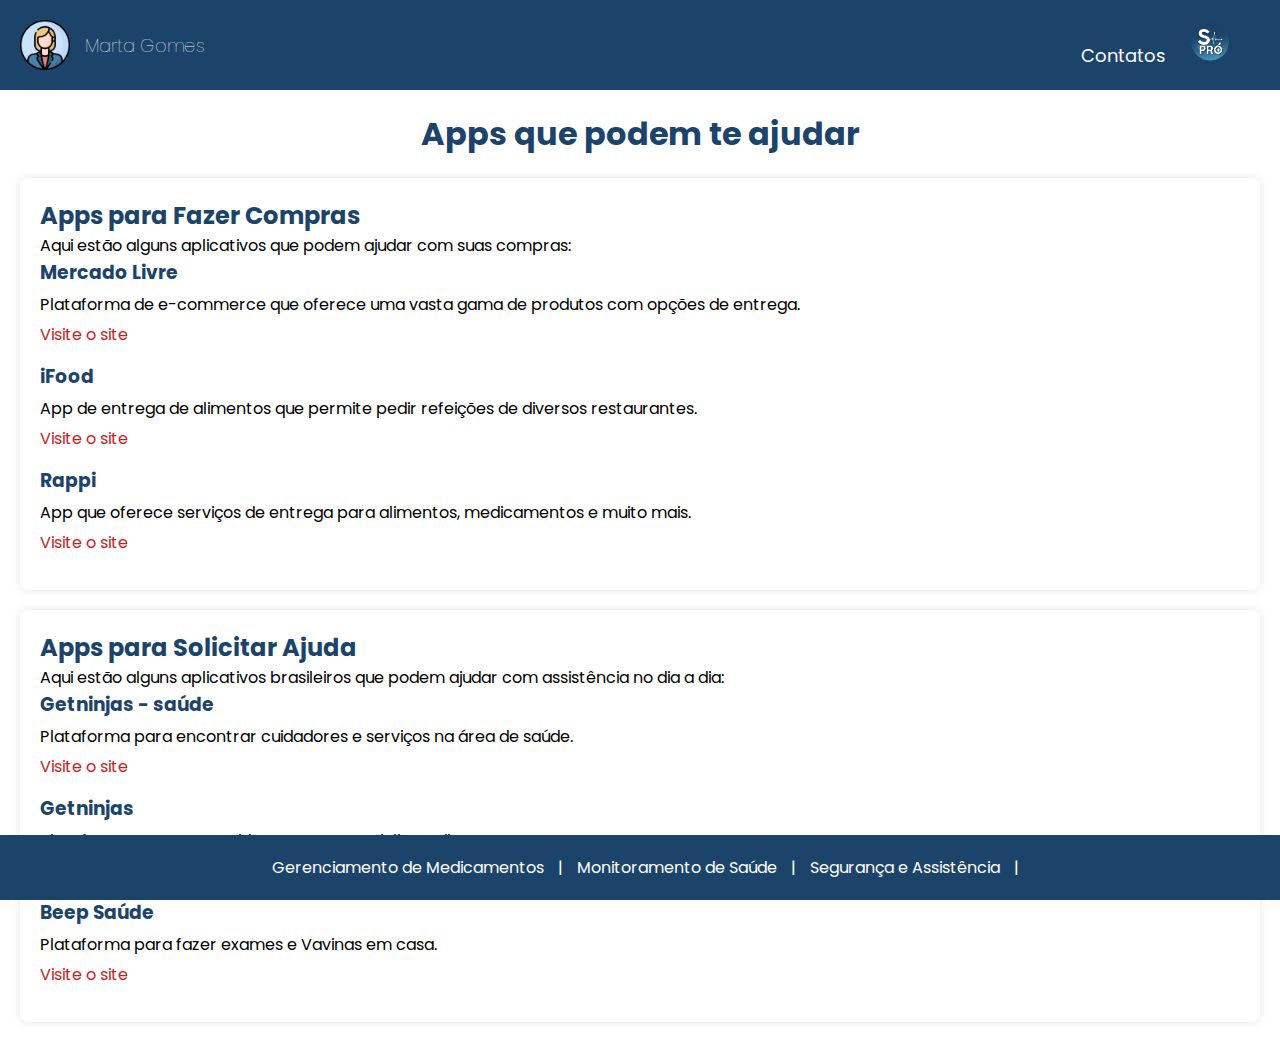
<file: Projeto final/ajuda.html>
<!DOCTYPE html>
<html lang="pt-br">
<head>
    <meta charset="UTF-8">
    <meta name="viewport" content="width=device-width, initial-scale=1.0">
    <title>Apps Úteis para Idosos</title>
    <link rel="stylesheet" href="ajuda.css">
    <link rel="preconnect" href="https://fonts.googleapis.com">
    <link rel="preconnect" href="https://fonts.gstatic.com" crossorigin>
    <link href="https://fonts.googleapis.com/css2?family=Poppins:wght@300;400&display=swap" rel="stylesheet">
    <script src="https://apis.google.com/js/platform.js" async defer></script>
</head>
<body>
    <header>
        <div class="header-container">
            <img width="50" height="50" src="img/perfil.png" alt="Perfil" class="logo"/>
            <h2>Marta Gomes</h2>
            <div class="title-container">
                <h3 class="principal"></h3>
            </div>
            <nav>
                <a href="#">Contatos</a>
                <a href="#"><img src="img/Logo Saúde Pró.png" alt="Imagem" width="40" height="40"></a>
                <a href="#"></a>
            </nav>
        </div>
    </header>
    <main>
        <body>
            <div class="body-text">
                <h1>Apps que podem te ajudar</h1>
            </div>
        </body>
        <section id="compras">
            <h2>Apps para Fazer Compras</h2>
            <p>Aqui estão alguns aplicativos que podem ajudar com suas compras:</p>
            <ul>
                <li>
                    <h3>Mercado Livre</h3>
                    <p>Plataforma de e-commerce que oferece uma vasta gama de produtos com opções de entrega.</p>
                    <a href="https://www.mercadolivre.com.br" target="_blank">Visite o site</a>
                </li>
                <li>
                    <h3>iFood</h3>
                    <p>App de entrega de alimentos que permite pedir refeições de diversos restaurantes.</p>
                    <a href="https://www.ifood.com.br" target="_blank">Visite o site</a>
                </li>
                <li>
                    <h3>Rappi</h3>
                    <p>App que oferece serviços de entrega para alimentos, medicamentos e muito mais.</p>
                    <a href="https://www.rappi.com.br" target="_blank">Visite o site</a>
                </li>
            </ul>
        </section>
        <section id="assistencia">
            <h2>Apps para Solicitar Ajuda</h2>
            <p>Aqui estão alguns aplicativos brasileiros que podem ajudar com assistência no dia a dia:</p>
            <ul>
                <li>
                    <h3>Getninjas - saúde</h3>
                    <p>Plataforma para encontrar cuidadores e serviços na área de saúde.</p>
                    <a href="https://www.getninjas.com.br/saude" target="_blank">Visite o site</a>
                </li>
                <li>
                    <h3>Getninjas</h3>
                    <p>Plataforma que conecta idosos com especialistas diversos.</p>
                    <a href="https://www.getninjas.com.br/" target="_blank">Visite o site</a>
                </li>
                <li>
                    <h3>Beep Saúde</h3>
                    <p>Plataforma para fazer exames e Vavinas em casa.</p>
                    <a href="https://beepsaude.com.br/" target="_blank">Visite o site</a>
                </li>
            </ul>
        </section>
    </main>
    <footer>
        <div class="footer-content">
            <div class="footer-links">
                <a href="#medication-management">Gerenciamento de Medicamentos</a> |
                <a href="#health-monitoring">Monitoramento de Saúde</a> |
                <a href="#safety-assistance">Segurança e Assistência</a> |
            </div>
        </div>
    </footer>
</body>
</html>
</file>
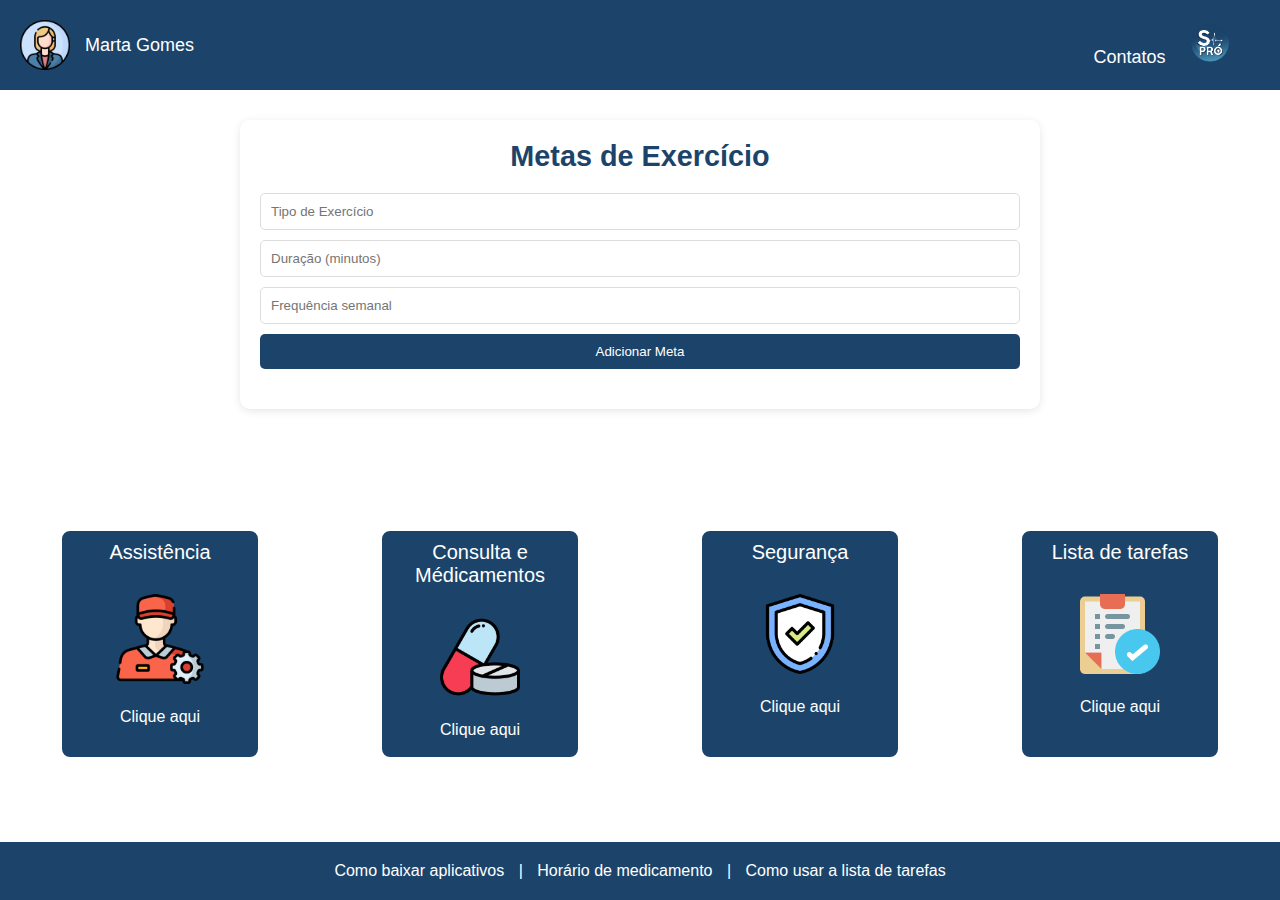
<file: Projeto final/tela_principal.html>
<!DOCTYPE html>
<html lang="pt-br">
<head>
    <meta charset="UTF-8">
    <meta name="viewport" content="width=device-width, initial-scale=1.0">
    <title>SaúdePro</title>
    <link rel="stylesheet" href="tela_principal.css">
    <link rel="stylesheet" href="tela_principal.js">
</head>
<body>
    <header>
        <div class="header-container">
            <img width="50" height="50" src="img/perfil.png" alt="Perfil" class="logo"/>
            <h2>Marta Gomes</h2>
            <div class="title-container">
                <h1 class="principal"></h1>
            </div>
            <nav>
                <a href="#">Contatos</a>
                <a href="#"><img src="img/Logo Saúde Pró.png" alt="Imagem" width="40" height="40"></a>
                <a href="#"></a>
            </nav>
        </div>
    </header>
    <div class="exercise-goals">
        <h2>Metas de Exercício</h2>
        <div class="add-goal-form">
            <input type="text" id="exercise-type" placeholder="Tipo de Exercício">
            <input type="number" id="exercise-duration" placeholder="Duração (minutos)">
            <input type="number" id="exercise-frequency" placeholder="Frequência semanal">
            <button id="add-goal">Adicionar Meta</button>
        </div>
        <div class="goal-list">
            <!-- Metas serão adicionadas aqui -->
        </div>
    </div>


    <div class="container">
        <div class="caixa">
            <h1 class="texto">Assistência</h1>
            <img src="img/suporte-tecnico.png" alt="Profissionais" height="90px" width="90px">
            <a href="ajuda.html"><p class="sub_texto">Clique aqui</p></a>
        </div>
        <div class="caixa">
            <h1 class="texto">Consulta e Médicamentos</h1>
            <img src="img/remedio.png" alt="Saúde" height="80px" width="80px">
            <a href="consulta.html"><p class="sub_texto">Clique aqui</p></a>
        </div>
        <div class="caixa">
            <h1 class="texto">Segurança</h1>
            <img src="img/escudo.png" alt="Segurança" height="80px" width="80px">
            <p class="sub_texto">Clique aqui</p>
        </div>
        <div class="caixa">
            <h1 class="texto">Lista de tarefas</h1>
            <img src="img/tarefa-concluida.png"Lista de tarefas" height="80px" width="80px">
            <p class="sub_texto">Clique aqui</p>
        </div>
    </div>

    <footer>
        <div class="footer-content">
            <div class="footer-links">
                <a href="https://youtu.be/WycSe7Xfwf0?si=Pow_lKgSFUVCV13I">Como baixar aplicativos</a> |
                <a href="#health-monitoring">Horário de medicamento</a>  |
                <a href="#accessibility">    Como usar a lista de tarefas</a>
            </div>
            </div>
        </div>
    </footer>

    <script src="tela_principal.js"></script>
</body>
</html>
</file>
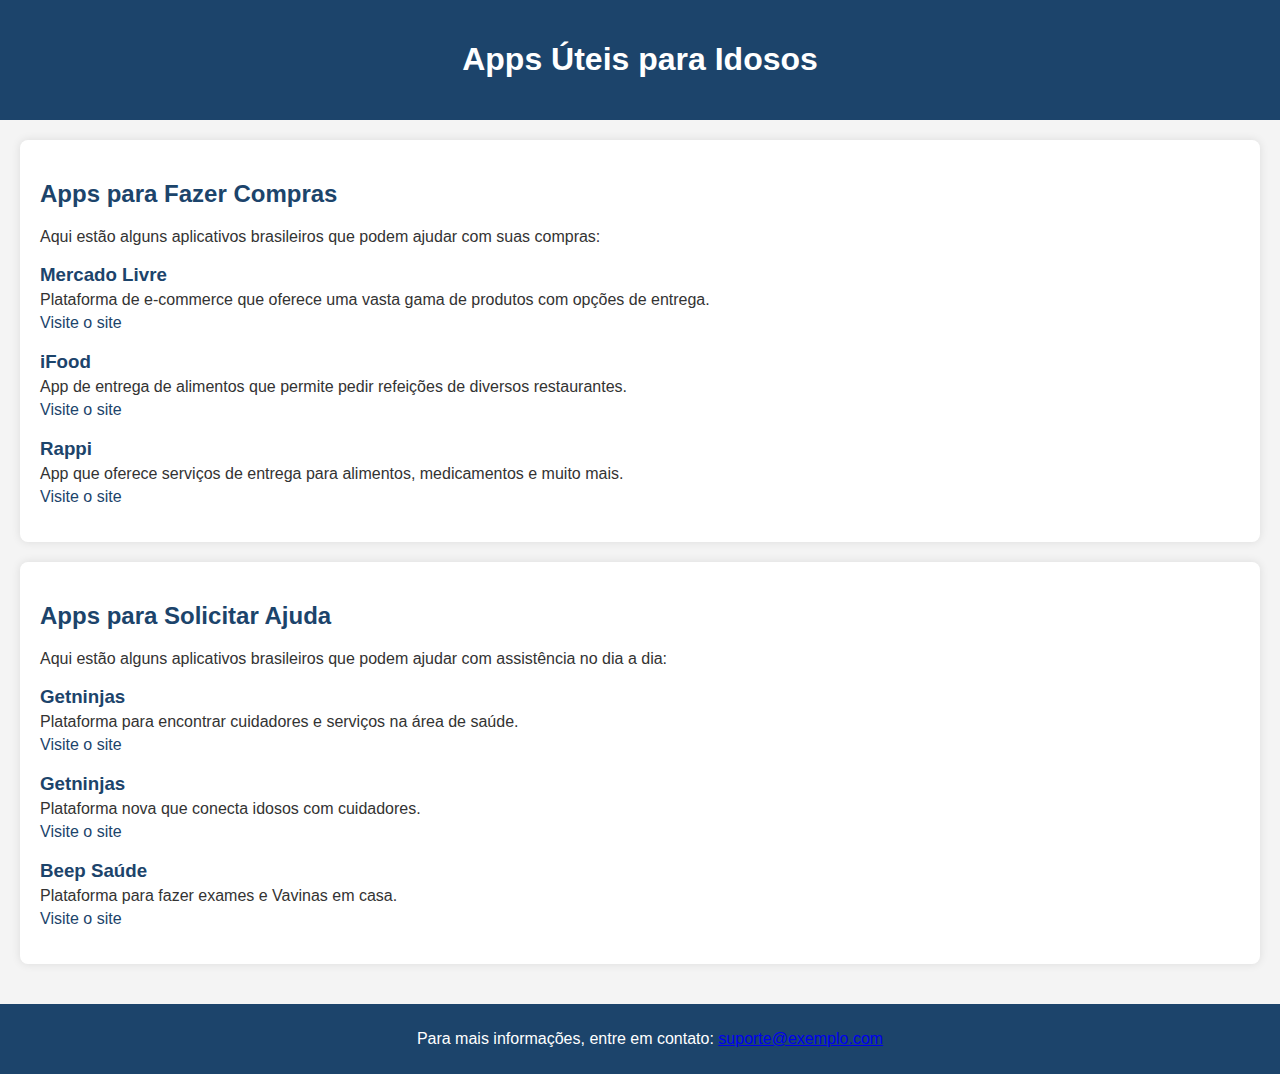
<file: projeto/ajuda.html>
<!DOCTYPE html>
<html lang="pt-br">
<head>
    <meta charset="UTF-8">
    <meta name="viewport" content="width=device-width, initial-scale=1.0">
    <title>Apps Úteis para Idosos</title>
    <link rel="stylesheet" href="ajuda.css">
    <link rel="preconnect" href="https://fonts.googleapis.com">
    <link rel="preconnect" href="https://fonts.gstatic.com" crossorigin>
    <link href="https://fonts.googleapis.com/css2?family=Poppins:wght@300;400&display=swap" rel="stylesheet">
    <script src="https://apis.google.com/js/platform.js" async defer></script>
</head>
<body>
    <header>
        <h1>Apps Úteis para Idosos</h1>
    </header>
    <main>
        <section id="compras">
            <h2>Apps para Fazer Compras</h2>
            <p>Aqui estão alguns aplicativos brasileiros que podem ajudar com suas compras:</p>
            <ul>
                <li>
                    <h3>Mercado Livre</h3>
                    <p>Plataforma de e-commerce que oferece uma vasta gama de produtos com opções de entrega.</p>
                    <a href="https://www.mercadolivre.com.br" target="_blank">Visite o site</a>
                </li>
                <li>
                    <h3>iFood</h3>
                    <p>App de entrega de alimentos que permite pedir refeições de diversos restaurantes.</p>
                    <a href="https://www.ifood.com.br" target="_blank">Visite o site</a>
                </li>
                <li>
                    <h3>Rappi</h3>
                    <p>App que oferece serviços de entrega para alimentos, medicamentos e muito mais.</p>
                    <a href="https://www.rappi.com.br" target="_blank">Visite o site</a>
                </li>
            </ul>
        </section>
        <section id="assistencia">
            <h2>Apps para Solicitar Ajuda</h2>
            <p>Aqui estão alguns aplicativos brasileiros que podem ajudar com assistência no dia a dia:</p>
            <ul>
                <li>
                    <h3>Getninjas</h3>
                    <p>Plataforma para encontrar cuidadores e serviços na área de saúde.</p>
                    <a href="https://www.getninjas.com.br/saude" target="_blank">Visite o site</a>
                </li>
                <li>
                    <h3>Getninjas</h3>
                    <p>Plataforma nova que conecta idosos com cuidadores.</p>
                    <a href="https://www.getninjas.com.br/" target="_blank">Visite o site</a>
                </li>
                <li>
                    <h3>Beep Saúde</h3>
                    <p>Plataforma para fazer exames e Vavinas em casa.</p>
                    <a href="https://beepsaude.com.br/" target="_blank">Visite o site</a>
                </li>
            </ul>
        </section>
    </main>
    <footer>
        <p>Para mais informações, entre em contato: <a href="mailto:suporte@exemplo.com">suporte@exemplo.com</a></p>
    </footer>
</body>
</html>
</file>
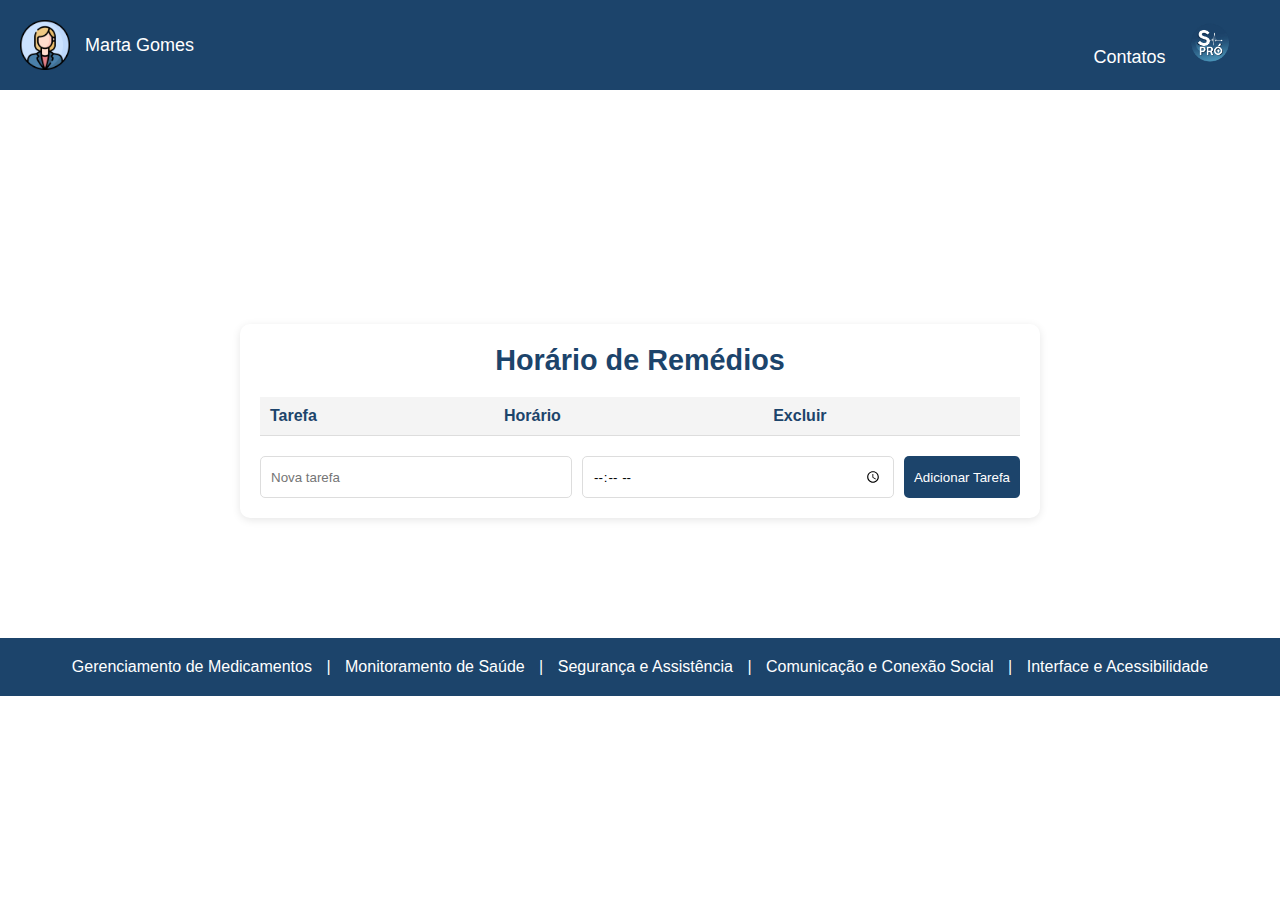
<file: projeto/consulta.html>
<!DOCTYPE html>
<html lang="en">
<head>
    <meta charset="UTF-8">
    <meta name="viewport" content="width=device-width, initial-scale=1.0">
    <title>SaúdePro</title>
    <link rel="stylesheet" href="tela_principal.css">
    <link rel="stylesheet" href="tela_principal.js">
</head>
<body>
    <header>
        <div class="header-container">
            <img width="50" height="50" src="img/perfil.png" alt="Perfil" class="logo"/>
            <h2>Marta Gomes</h2>
            <div class="title-container">
                <h1 class="principal"></h1>
            </div>
            <nav>
                <a href="#">Contatos</a>
                <a href="#"><img src="img/Logo Saúde Pró.png" alt="Imagem" width="40" height="40"></a>
                <a href="#"></a>
            </nav>
        </div>
    </header>
    <div class="task-schedule">
        <h2>Horário de Remédios</h2>
        <table>
            <thead>
                <tr>
                    <th>Tarefa</th>
                    <th>Horário</th>
                    <th>Excluir</th>
                </tr>
            </thead>
            <tbody id="task-list">
                <!-- Tarefas serão adicionadas aqui -->
            </tbody>
        </table>
        <div class="add-task-form">
            <input type="text" id="task-input" placeholder="Nova tarefa">
            <input type="time" id="time-input">
            <button id="add-task">Adicionar Tarefa</button>
        </div>
    </div>
    <footer>
        <div class="footer-content">
            <div class="footer-links">
                <a href="#medication-management">Gerenciamento de Medicamentos</a> |
                <a href="#health-monitoring">Monitoramento de Saúde</a> |
                <a href="#safety-assistance">Segurança e Assistência</a> |
                <a href="#social-communication">Comunicação e Conexão Social</a> |
                <a href="#accessibility">Interface e Acessibilidade</a>
            </div>
            </div>
        </div>
    </footer>

    <script src="tela_principal.js"></script>
</body>
</html>
</html>
</file>
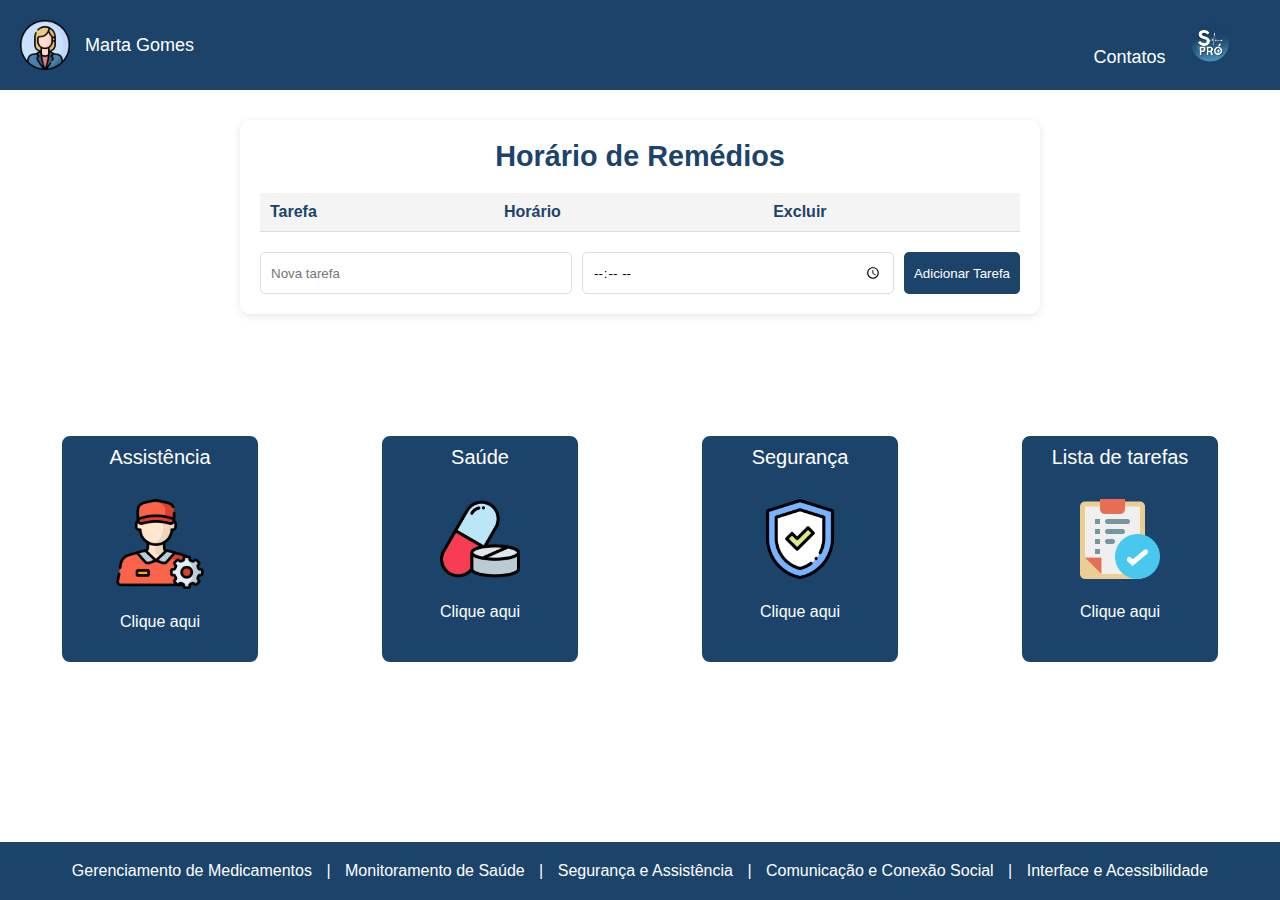
<file: projeto/tela_principal.html>
<!DOCTYPE html>
<html lang="en">
<head>
    <meta charset="UTF-8">
    <meta name="viewport" content="width=device-width, initial-scale=1.0">
    <title>SaúdePro</title>
    <link rel="stylesheet" href="tela_principal.css">
    <link rel="stylesheet" href="tela_principal.js">
</head>
<body>
    <header>
        <div class="header-container">
            <img width="50" height="50" src="img/perfil.png" alt="Perfil" class="logo"/>
            <h2>Marta Gomes</h2>
            <div class="title-container">
                <h1 class="principal"></h1>
            </div>
            <nav>
                <a href="#">Contatos</a>
                <a href="#"><img src="img/Logo Saúde Pró.png" alt="Imagem" width="40" height="40"></a>
                <a href="#"></a>
            </nav>
        </div>
    </header>
    <div class="task-schedule">
        <h2>Horário de Remédios</h2>
        <table>
            <thead>
                <tr>
                    <th>Tarefa</th>
                    <th>Horário</th>
                    <th>Excluir</th>
                </tr>
            </thead>
            <tbody id="task-list">
                <!-- Tarefas serão adicionadas aqui -->
            </tbody>
        </table>
        <div class="add-task-form">
            <input type="text" id="task-input" placeholder="Nova tarefa">
            <input type="time" id="time-input">
            <button id="add-task">Adicionar Tarefa</button>
        </div>
    </div>


    <div class="container">
        <div class="caixa">
            <h1 class="texto">Assistência</h1>
            <img src="img/suporte-tecnico.png" alt="Profissionais" height="90px" width="90px">
            <p class="sub_texto">Clique aqui</p>
        </div>
        <div class="caixa">
            <h1 class="texto">Saúde</h1>
            <img src="img/remedio.png" alt="Saúde" height="80px" width="80px">
            <p class="sub_texto">Clique aqui</p>
        </div>
        <div class="caixa">
            <h1 class="texto">Segurança</h1>
            <img src="img/escudo.png" alt="Segurança" height="80px" width="80px">
            <p class="sub_texto">Clique aqui</p>
        </div>
        <div class="caixa">
            <h1 class="texto">Lista de tarefas</h1>
            <img src="img/tarefa-concluida.png"Lista de tarefas" height="80px" width="80px">
            <p class="sub_texto">Clique aqui</p>
        </div>
    </div>

    <footer>
        <div class="footer-content">
            <div class="footer-links">
                <a href="#medication-management">Gerenciamento de Medicamentos</a> |
                <a href="#health-monitoring">Monitoramento de Saúde</a> |
                <a href="#safety-assistance">Segurança e Assistência</a> |
                <a href="#social-communication">Comunicação e Conexão Social</a> |
                <a href="#accessibility">Interface e Acessibilidade</a>
            </div>
            </div>
        </div>
    </footer>

    <script src="tela_principal.js"></script>
</body>
</html>
</file>
<file: Projeto final/ajuda.css>
* {
    margin: 0;
    padding: 0;
    box-sizing: border-box;
    font-family: "Poppins", sans-serif; 
}

body {
    background-color: white;
    background-size: cover;
    background-position: center;
    min-height: 100vh;
    display: flex;
    flex-direction: column;
    justify-content: center;
}
.body-text {
    text-align: center;
    margin-bottom: 20px;
    color: #1C446B;
} 

header {
    background-color: #1C446B;
    color: white;
    padding: 20px;
    text-align: center;
    width: 100%; /* Garante que o header ocupe toda a largura */
    position: relative;
    top: 0;
}

.header-container {
    display: flex;
    align-items: center;
    justify-content: space-between;
}
.header-container h2{
    color: white;
    font-weight: 100;
    font-size: large;
}
.title-container {
    flex-grow: 1;
    display: flexbox;
    justify-content: center;
    align-items: center;
    text-align: center;
}
.title-container h1{
    color: white;
    font-size: x-large;
}
.time{
    margin-left: 100px;
}

nav a {
    margin: 10px;
    font-size: large;
}

a {
    color:white;
    text-decoration: none;
}

a:hover {
    text-decoration: none;
    color: white;
}

.logo {
    max-width: 50px;
    margin-right: 15px;
}

header h1 {
    font-size: 24px;
    font-weight: 400;
    color: black;
}

main {
    flex: 3; /* Faz com que o main ocupe o espaço restante entre header e footer */
    padding: 20px;
}

section {
    background: white;
    padding: 20px;
    border-radius: 8px;
    box-shadow: 0 0 10px rgba(0, 0, 0, 0.1);
    margin-bottom: 20px;
}

h2 {
    color: #1C446B;
}

ul {
    list-style-type: none;
    padding: 0;
}

ul li {
    margin-bottom: 15px;
}

ul li h3 {
    color: #1C446B;
    margin-bottom: 5px;
}

ul li p {
    margin: 5px 0;
}

ul li a {
    color: #ca1e1e;
    text-decoration: none;
}

ul li a:hover {
    text-decoration: underline;
}

footer {
    background-color: #1C446B;
    color: white;
    text-align: center;
    padding: 20px;
    width: 100%; /* Garante que o footer ocupe toda a largura */
    position: fixed;
    bottom: 0;
}

.footer-content {
    max-width: 1200px;
    margin: 0 auto; /* Centraliza o conteúdo dentro do footer */
}

.footer-links a {
    color: white;
    text-decoration: none;
    margin: 0 10px;
}

.footer-links a:hover {
    text-decoration: underline;
}
</file>
<file: Projeto final/tela_principal.css>
* {
    margin: 0;
    padding: 0;
    box-sizing: border-box;
    font-family: "Poppins", sans-serif; 
}

body {
    background-color: white;
    background-size: cover;
    background-position: center;
    min-height: 100vh;
    display: flex;
    flex-direction: column;
    justify-content: center

}

header {
    width: 100%;
    background-color: #1C446B;
    backdrop-filter: blur(30px);
    padding: 20px;
    text-align: center;
    position: absolute;
    top: 0;
}

.header-container {
    display: flex;
    align-items: center;
    justify-content: space-between;
}
.header-container h2{
    color: white;
    font-weight: 100;
    font-size: large;
}
.title-container {
    flex-grow: 1;
    display: flexbox;
    justify-content: center;
    align-items: center;
    text-align: center;
}
.title-container h1{
    color: white;
    font-size: x-large;
}
.time{
    margin-left: 100px;
}

nav a {
    margin: 10px;
    font-size: large;
}

a {
    color:white;
    text-decoration: none;
}

a:hover {
    text-decoration: none;
    color: white;
}

.logo {
    max-width: 50px;
    margin-right: 15px;
}

header h1 {
    font-size: 24px;
    font-weight: 400;
    color: black;
}
.container{
    margin-top: 0px;
    flex: 1;
    display: flex;
    flex-wrap: wrap;
    justify-content: space-around;
    flex: 1;

}
.caixa{
    background-color: #1C446B;
    width: 200px;
    height: 230px;
    text-align: center;
    border: 2px solid;
    border-radius: 10px;
    border-color: white;
}

.caixa img{
    margin: 20px;
    text-align: center;
}
.texto{
color: white;
font-weight: 100;
font-size: 20px;
margin: 10px;
}

.sub_texto{
    color: white;
    margin-bottom: 50px;
}

footer {
    background-color: #1C446B;
    color: white;
    text-align: center;
    padding: 20px;
    position: relative;
    bottom: 0;
    width: 100%;
}

.footer-content {
    max-width: 1200px;
    margin: 0 auto;
}

.footer-links a {
    color: white;
    text-decoration: none;
    margin: 0 10px;
}

.footer-links a:hover {
    text-decoration: underline;
}

.footer-contact a {
    color: white;
    text-decoration: none;
}

.footer-contact a:hover {
    text-decoration: underline;
}

/* Estilos para as Metas de Exercício */
.exercise-goals {
    margin: 120px auto;
    padding: 20px;
    background-color: #ffffff;
    border-radius: 10px;
    box-shadow: 0 2px 8px rgba(0, 0, 0, 0.1);
    max-width: 800px;
    width: 90%;
}

.exercise-goals h2 {
    margin-bottom: 20px;
    font-size: 1.8rem;
    color: #1C446B;
    text-align: center;
}

.add-goal-form {
    display: flex;
    flex-direction: column;
    gap: 10px;
    margin-top: 20px;
}

.add-goal-form input, .add-goal-form button {
    padding: 10px;
    border-radius: 5px;
    border: 1px solid #ddd;
    box-sizing: border-box;
}

.add-goal-form input {
    flex: 1;
}

.add-goal-form button {
    background-color: #1C446B;
    color: white;
    border: none;
    cursor: pointer;
}

.add-goal-form button:hover {
    background-color: #163a56;
}

.goal-list {
    margin-top: 20px;
}

.goal-item {
    background-color: #f0f0f0;
    border: 1px solid #ddd;
    border-radius: 5px;
    padding: 10px;
    margin-bottom: 10px;
    display: flex;
    justify-content: space-between;
    align-items: center;
}

.goal-item .goal-type {
    font-weight: bold;
}

.goal-item .goal-duration,
.goal-item .goal-frequency {
    margin-left: 10px;
}

.goal-item .remove-goal {
    background-color: #ff4d4d;
    color: white;
    border: none;
    padding: 5px 10px;
    border-radius: 3px;
    cursor: pointer;
}

.goal-item .remove-goal:hover {
    background-color: #cc0000;
}
</file>
<file: projeto/ajuda.css>
/* styles.css */

html, body {
    margin: 0;
    padding: 0;
    height: 100%;
}

body {
    font-family: Arial, sans-serif;
    background-color: #f4f4f4;
    color: #333;
    display: flex;
    flex-direction: column;
}

header {
    background-color: #1C446B;
    color: white;
    padding: 20px;
    text-align: center;
}

main {
    flex: 1;
    padding: 20px;
}

section {
    background: white;
    padding: 20px;
    border-radius: 8px;
    box-shadow: 0 0 10px rgba(0, 0, 0, 0.1);
    margin-bottom: 20px;
}

h2 {
    color: #1C446B;
}

ul {
    list-style-type: none;
    padding: 0;
}

ul li {
    margin-bottom: 15px;
}

ul li h3 {
    color: #1C446B;
    margin-bottom: 5px;
}

ul li p {
    margin: 5px 0;
}

ul li a {
    color: #1C446B;
    text-decoration: none;
}

ul li a:hover {
    text-decoration: underline;
}

footer {
    background-color: #1C446B;
    color: white;
    text-align: center;
    padding: 10px;
    width: 100%;
}
</file>
<file: projeto/tela_principal.css>
* {
    margin: 0;
    padding: 0;
    box-sizing: border-box;
    font-family: "Poppins", sans-serif; 
}

body {
    background-color: white;
    background-size: cover;
    background-position: center;
    min-height: 100vh;
    display: flex;
    flex-direction: column;
    justify-content: center

}

header {
    width: 100%;
    background-color: #1C446B;
    backdrop-filter: blur(30px);
    padding: 20px;
    text-align: center;
    position: absolute;
    top: 0;
}

.header-container {
    display: flex;
    align-items: center;
    justify-content: space-between;
}
.header-container h2{
    color: white;
    font-weight: 100;
    font-size: large;
}
.title-container {
    flex-grow: 1;
    display: flexbox;
    justify-content: center;
    align-items: center;
    text-align: center;
}
.title-container h1{
    color: white;
    font-size: x-large;
}
.time{
    margin-left: 100px;
}

nav a {
    margin: 10px;
    font-size: large;
}

a {
    color:white;
    text-decoration: none;
}

a:hover {
    text-decoration: none;
    color: white;
}

.logo {
    max-width: 50px;
    margin-right: 15px;
}

header h1 {
    font-size: 24px;
    font-weight: 400;
    color: black;
}
.container{
    margin-top: 0px;
    flex: 1;
    display: flex;
    flex-wrap: wrap;
    justify-content: space-around;
    flex: 1;

}
.caixa{
    background-color: #1C446B;
    width: 200px;
    height: 230px;
    text-align: center;
    border: 2px solid;
    border-radius: 10px;
    border-color: white;
}

.caixa img{
    margin: 20px;
    text-align: center;
}
.texto{
color: white;
font-weight: 100;
font-size: 20px;
margin: 10px;
}

.sub_texto{
    color: white;
    margin-bottom: 50px;
}

footer {
    background-color: #1C446B;
    color: white;
    text-align: center;
    padding: 20px;
    position: relative;
    bottom: 0;
    width: 100%;
}

.footer-content {
    max-width: 1200px;
    margin: 0 auto;
}

.footer-links a {
    color: white;
    text-decoration: none;
    margin: 0 10px;
}

.footer-links a:hover {
    text-decoration: underline;
}

.footer-contact a {
    color: white;
    text-decoration: none;
}

.footer-contact a:hover {
    text-decoration: underline;
}

.task-schedule {
    margin: 120px auto;
    padding: 20px;
    background-color: #ffffff;
    border-radius: 10px;
    box-shadow: 0 2px 8px rgba(0, 0, 0, 0.1);
    max-width: 800px;
    width: 90%;
}

.task-schedule h2 {
    margin-bottom: 20px;
    font-size: 1.8rem;
    color: #1C446B;
    text-align: center;
}

table {
    width: 100%;
    border-collapse: collapse;
}

th, td {
    padding: 10px;
    text-align: left;
    border-bottom: 1px solid #ddd;
}

th {
    background-color: #f4f4f4;
    color: #1C446B;
}

tr:hover {
    background-color: #f1f1f1;
}

.add-task-form {
    display: flex;
    gap: 10px;
    margin-top: 20px;
    justify-content: center;
}

.add-task-form input, .add-task-form button {
    padding: 10px;
    border-radius: 5px;
    border: 1px solid #ddd;
    box-sizing: border-box;
}

.add-task-form input {
    flex: 1;
}

.add-task-form button {
    background-color: #1C446B;
    color: white;
    border: none;
    cursor: pointer;
}

.add-task-form button:hover {
    background-color: #163a56;
}

button.remove-task {
    background-color: #dc3545;
    color: white;
    border: none;
    border-radius: 5px;
    padding: 5px 10px;
    cursor: pointer;
}

button.remove-task:hover {
    background-color: #c82333;
}
</file>
